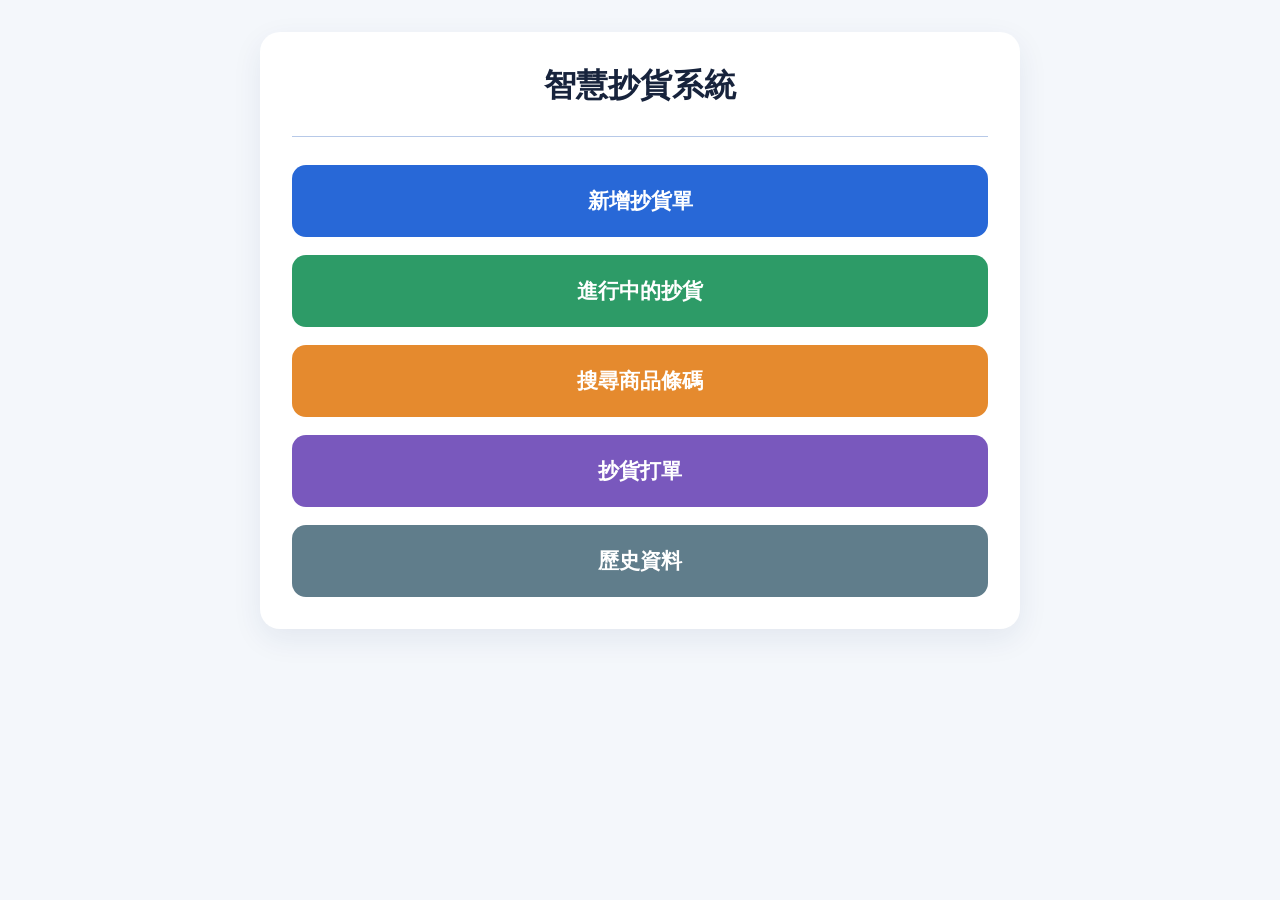
<file: index.html>
<!DOCTYPE html>
<html lang="zh-Hant">
<head>
  <meta charset="UTF-8">

  <meta
    name="viewport"
    content="width=device-width, initial-scale=1, maximum-scale=1"
  >

  <title>智慧抄貨系統</title>

  <link rel="stylesheet" href="css/style.css?v=5">
</head>

<body>
  <main class="page">
    <section class="system-card dashboard-card">
      <h1>智慧抄貨系統</h1>

      <div class="divider"></div>

      <nav class="dashboard-menu">
        <a class="dashboard-button button-blue" href="new-order.html">
          新增抄貨單
        </a>

        <a class="dashboard-button button-green" href="draft.html">
          進行中的抄貨
        </a>

        <a class="dashboard-button button-orange" href="search.html">
          搜尋商品條碼
        </a>

        <a class="dashboard-button button-purple" href="print.html">
          抄貨打單
        </a>

        <a class="dashboard-button button-history" href="history.html">
  歷史資料
</a>
      </nav>
    </section>
  </main>
</body>
</html>
</file>
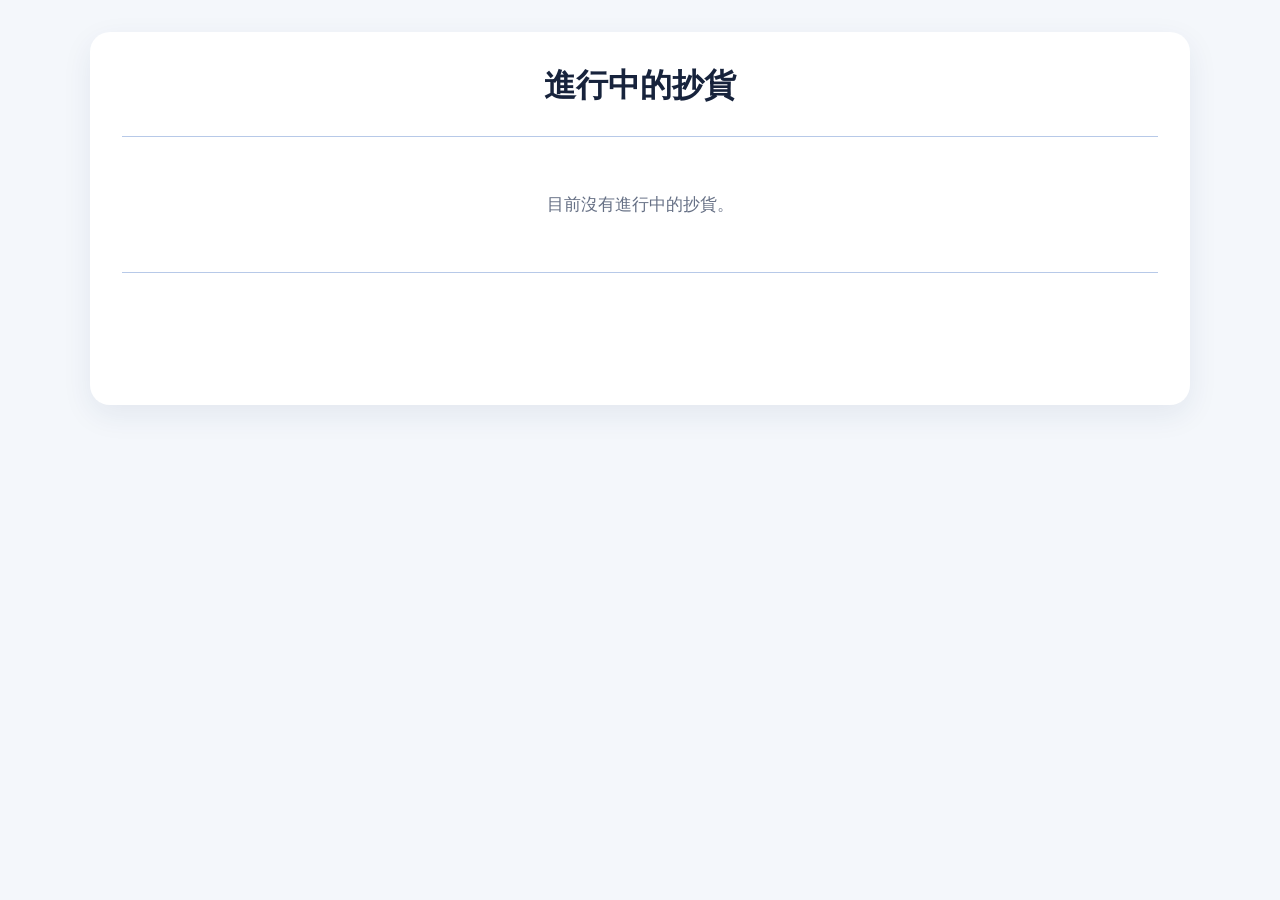
<file: draft.html>
<!DOCTYPE html>
<html lang="zh-Hant">

<head>
  <meta charset="UTF-8">

  <meta
    name="viewport"
    content="width=device-width, initial-scale=1, maximum-scale=1"
  >

  <title>進行中的抄貨</title>

  <link rel="stylesheet" href="css/style.css?v=27">
</head>

<body>
  <main class="page">
    <section class="system-card">
      <h1>進行中的抄貨</h1>

      <div class="divider"></div>

      <div id="draftContent"></div>

      <div class="divider"></div>

      <a class="dashboard-button" href="index.html">
        返回首頁
      </a>
    </section>
  </main>

  <script src="js/draft.js?v=28"></script>
</body>

</html>
</file>
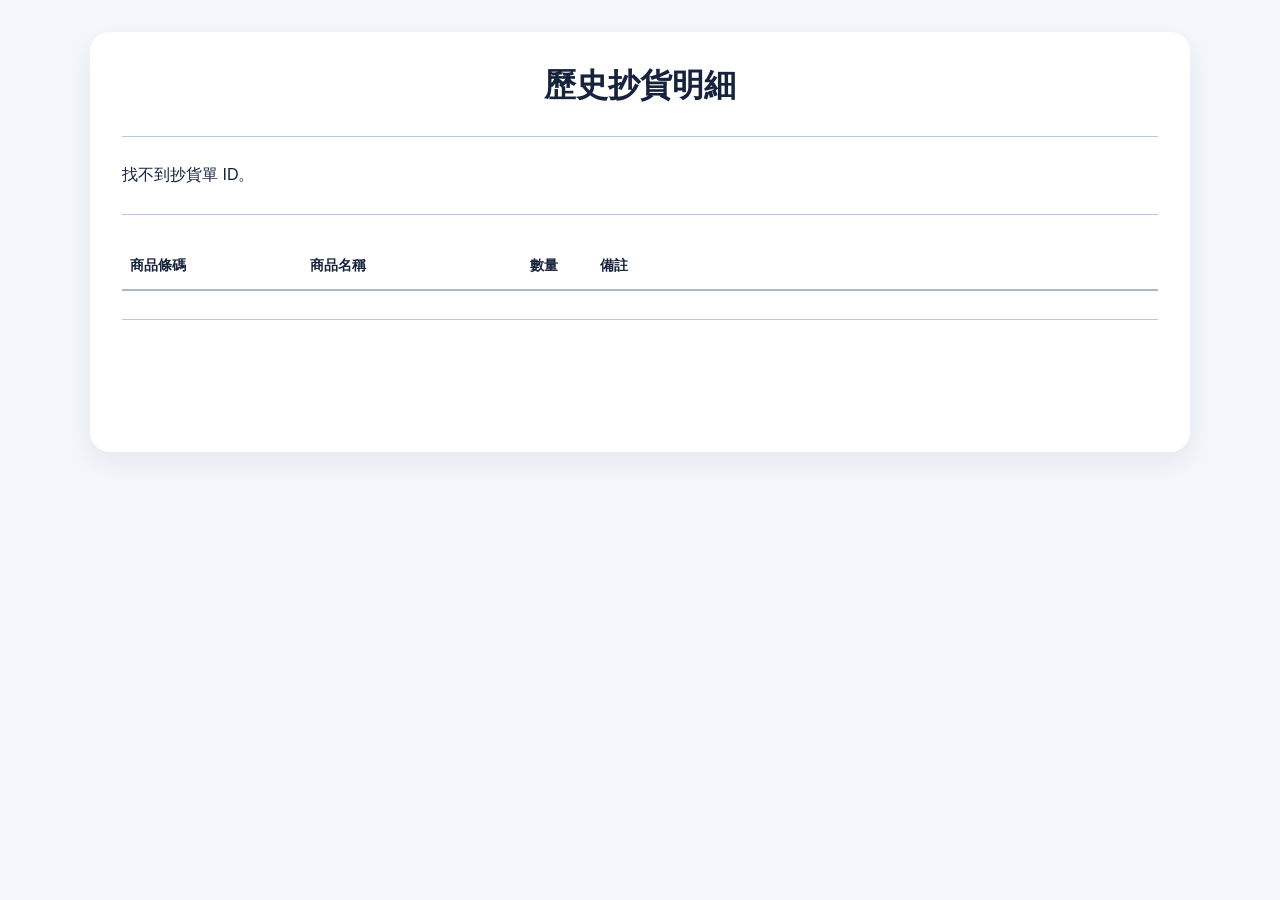
<file: history-detail.html>
<!DOCTYPE html>
<html lang="zh-Hant">

<head>
  <meta charset="UTF-8">

  <meta
    name="viewport"
    content="width=device-width, initial-scale=1, maximum-scale=1"
  >

  <title>歷史抄貨明細</title>

  <link
    rel="stylesheet"
    href="css/style.css?v=34"
  >
</head>

<body>

  <main class="page">

    <section class="system-card">

      <h1>歷史抄貨明細</h1>

      <div class="divider"></div>


      <!-- 抄貨單基本資料 -->
      <div id="historyDetailHeader">
        正在載入歷史資料...
      </div>


      <div class="divider"></div>


      <!-- 商品欄位標題 -->
    <div class="history-detail-table-wrap">

  <div class="history-detail-table">

    <div class="history-detail-table-header">

      <div>商品條碼</div>
      <div>商品名稱</div>
      <div>數量</div>
      <div>備註</div>

    </div>

    <div id="historyDetailList"></div>

  </div>

</div>
      <div class="divider"></div>


      <a
        class="dashboard-button"
        href="history.html">
        返回歷史資料
      </a>

    </section>

  </main>


  <script src="js/api.js?v=100"></script>
  <script src="js/history-detail.js?v=3"></script>

</body>

</html>
</file>
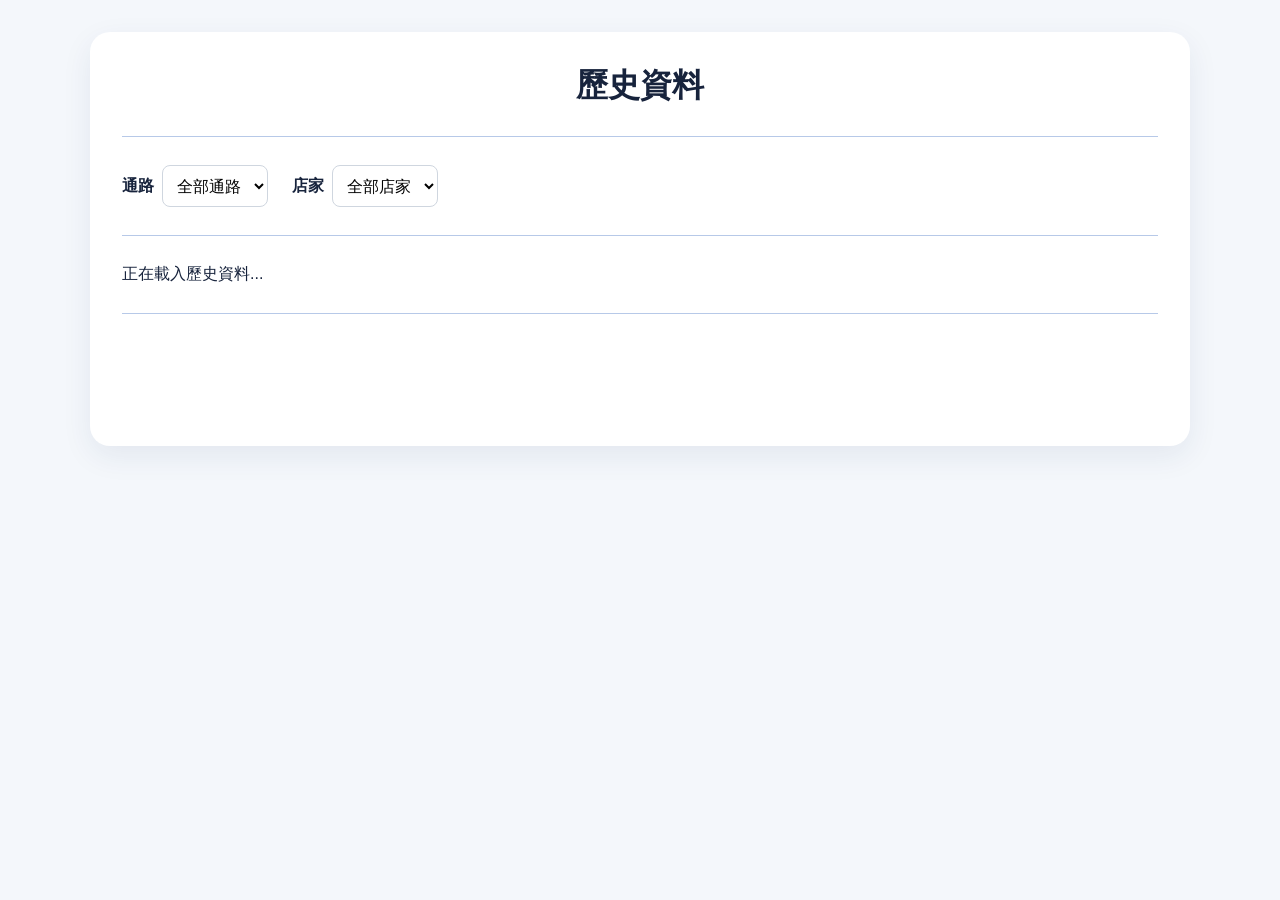
<file: history.html>
<!DOCTYPE html>
<html lang="zh-Hant">

<head>
  <meta charset="UTF-8">

  <meta
    name="viewport"
    content="width=device-width, initial-scale=1, maximum-scale=1"
  >

  <title>歷史資料</title>

  <link
    rel="stylesheet"
    href="css/style.css?v=32"
  >
</head>

<body>

  <main class="page">

    <section class="system-card">

      <h1>歷史資料</h1>

      <div class="divider"></div>


      <!-- 查詢條件 -->
      <div class="history-filters">

        <div class="history-filter">

          <label for="historyChannel">
            通路
          </label>

          <select id="historyChannel">
            <option value="">
              全部通路
            </option>
          </select>

        </div>


        <div class="history-filter">

          <label for="historyBranch">
            店家
          </label>

          <select id="historyBranch">
            <option value="">
              全部店家
            </option>
          </select>

        </div>

      </div>


      <div class="divider"></div>


      <!--
        每一筆之後會顯示成：

        2026-08-11
        小點
        中華店
        1 項商品
        查看

        但版面全部固定在同一列
      -->
      <div id="historyList"></div>


      <div class="divider"></div>


      <a
        class="dashboard-button"
        href="index.html">
        返回首頁
      </a>

    </section>

  </main>


  <script src="js/api.js?v=100"></script>
  <script src="js/history.js?v=5"></script>

</body>

</html>
</file>
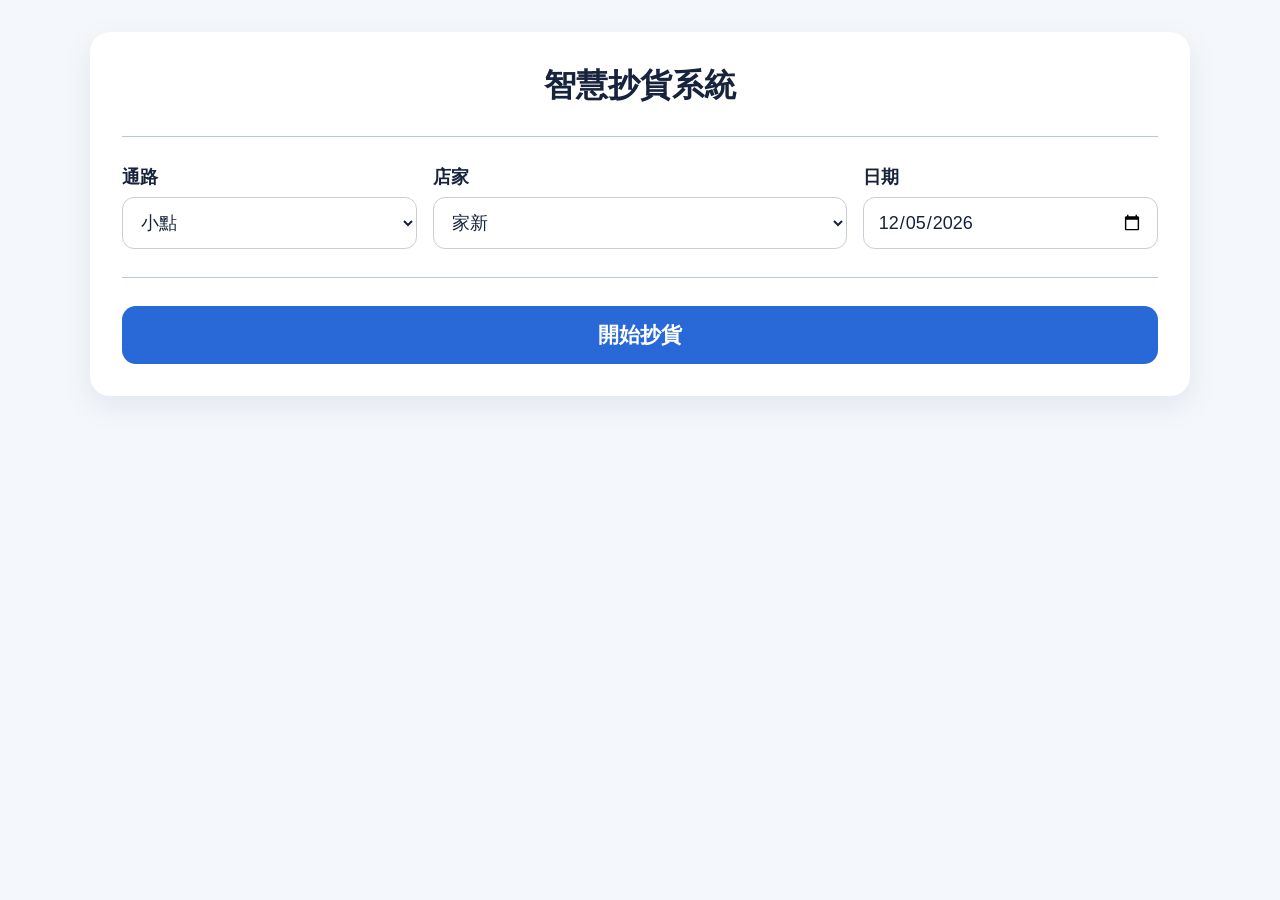
<file: new-order.html>
<!DOCTYPE html>
<html lang="zh-Hant">
<head>
  <meta charset="UTF-8">

  <meta
    name="viewport"
    content="width=device-width, initial-scale=1, maximum-scale=1"
  >

  <title>智慧抄貨系統</title>

  <link rel="stylesheet" href="css/style.css">
</head>

<body>
  <main class="page">
    <section class="system-card">
      <h1>智慧抄貨系統</h1>

      <div class="divider"></div>

      <div class="form-row">
        <div class="field-group">
          <label for="channel">通路</label>

         <select id="channel">
  <option value="">正在載入通路...</option>
</select>
        </div>

        <div class="field-group">
          <label for="branch">店家</label>

        <select id="branch">
  <option value="">請先選擇通路</option>
</select>
        </div>

        <div class="field-group date-group">
          <label for="orderDate">日期</label>

          <input
            id="orderDate"
            type="date"
            value="2026-08-03"
          >
        </div>
      </div>

      <div class="divider"></div>

      <button id="startButton" type="button">
        開始抄貨
      </button>
    </section>
  </main>

<script src="js/api.js?v=110"></script>
<script src="js/main.js?v=40"></script>
  
</body>
</html>
</file>
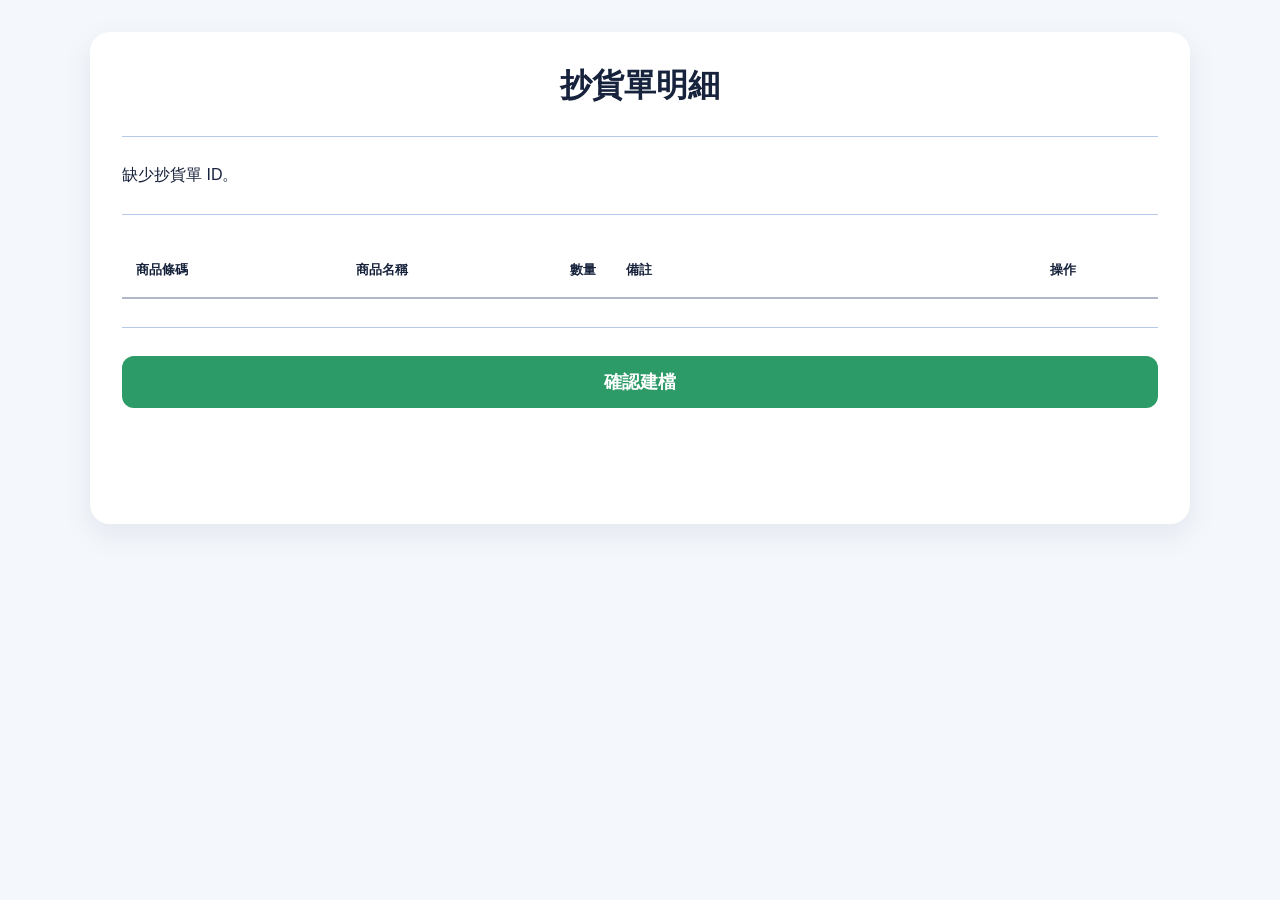
<file: print-detail.html>
<!DOCTYPE html>
<html lang="zh-Hant">

<head>
  <meta charset="UTF-8">

  <meta
    name="viewport"
    content="width=device-width, initial-scale=1, maximum-scale=1"
  >

  <title>抄貨單明細</title>

  <link rel="stylesheet" href="css/style.css?v=34">
</head>

<body>

  <main class="page">

    <section class="system-card">

      <h1>抄貨單明細</h1>

      <div class="divider"></div>

      <div id="orderDetailHeader">
        正在載入抄貨單...
      </div>

      <div class="divider"></div>

 <div class="print-detail-table-wrap">

  <div class="print-detail-table">

<div class="print-detail-table-header">

  <div>商品條碼</div>
  <div>商品名稱</div>
  <div>數量</div>
  <div>備註</div>
  <div>操作</div>

</div>

    <div id="orderDetailList"></div>

  </div>

</div>
      <div class="divider"></div>

<button
  id="archiveOrderButton"
  class="archive-order-button"
  type="button">
  確認建檔
</button>

<a
  class="dashboard-button"
  href="print.html">
  返回抄貨打單
</a>

    </section>

  </main>

  <script src="js/api.js?v=100"></script>
  <script src="js/print-detail.js?v=26"></script>

</body>

</html>
</file>
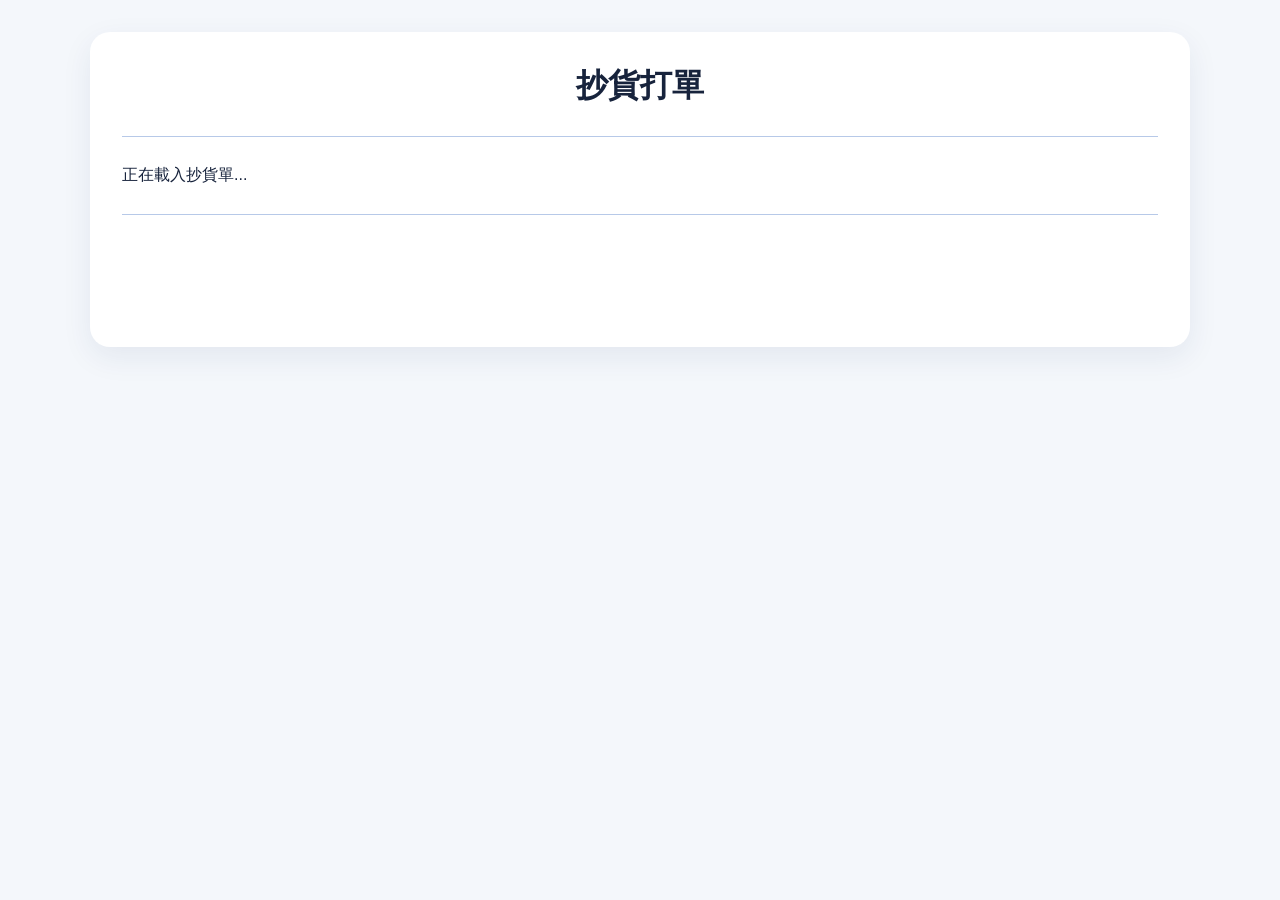
<file: print.html>
<!DOCTYPE html>
<html lang="zh-Hant">

<head>
  <meta charset="UTF-8">

  <meta
    name="viewport"
    content="width=device-width, initial-scale=1, maximum-scale=1"
  >

  <title>抄貨打單</title>

  <link rel="stylesheet" href="css/style.css?v=28">
</head>

<body>

  <main class="page">

    <section class="system-card">

      <h1>抄貨打單</h1>

      <div class="divider"></div>

      <div id="printOrderList">
        正在載入抄貨單...
      </div>

      <div class="divider"></div>

      <a
        class="dashboard-button"
        href="index.html">
        返回首頁
      </a>

    </section>

  </main>

  <script src="js/api.js?v=100"></script>
  <script src="js/print.js?v=36"></script>

</body>

</html>
</file>
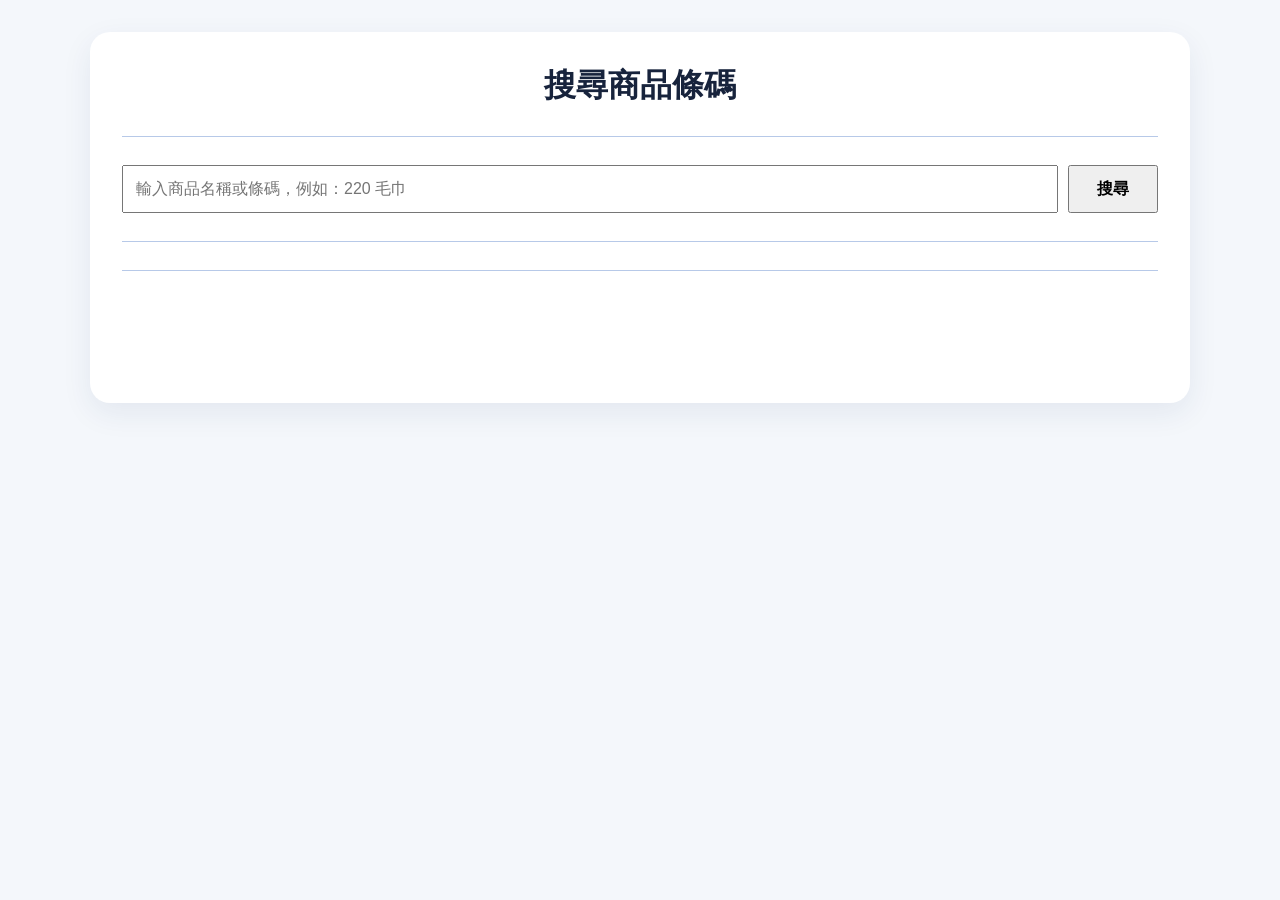
<file: search.html>
<!DOCTYPE html>
<html lang="zh-Hant">

<head>
  <meta charset="UTF-8">

  <meta
    name="viewport"
    content="width=device-width, initial-scale=1, maximum-scale=1"
  >

  <title>搜尋商品條碼</title>

  <link rel="stylesheet" href="css/style.css?v=29">
</head>

<body>

  <main class="page">

    <section class="system-card">

      <h1>搜尋商品條碼</h1>

      <div class="divider"></div>

      <div class="product-search-box">

        <input
          id="searchKeyword"
          type="text"
          placeholder="輸入商品名稱或條碼，例如：220 毛巾"
        >

        <button
          id="searchProductButton"
          type="button">
          搜尋
        </button>

      </div>

      <div class="divider"></div>

      <div id="searchSummary"></div>

      <div id="searchResult"></div>

      <div class="divider"></div>

      <a
        class="dashboard-button"
        href="index.html">
        返回首頁
      </a>

    </section>

  </main>

  <script src="js/api.js?v=100"></script>
  <script src="js/search.js?v=2"></script>

</body>

</html>
</file>
<file: css/style.css>
* {
  box-sizing: border-box;
}

html {
  font-size: 16px;
}

body {
  margin: 0;
  background: #f4f7fb;
  color: #17233c;
  font-family:
    -apple-system,
    BlinkMacSystemFont,
    "Segoe UI",
    "Noto Sans TC",
    sans-serif;
}

button,
input,
select {
  font: inherit;
}

.page {
  min-height: 100vh;
  padding: 32px 20px;
}

.system-card {
  width: 100%;
  max-width: 1100px;
  margin: 0 auto;
  padding: 32px;
  background: #ffffff;
  border-radius: 20px;
  box-shadow: 0 10px 30px rgba(25, 55, 100, 0.08);
}

h1 {
  margin: 0;
  font-size: 32px;
  text-align: center;
}

.divider {
  height: 1px;
  margin: 28px 0;
  background: #b7c9e8;
}

.form-row {
  display: grid;
  grid-template-columns: 1fr 1.4fr 1fr;
  gap: 16px;
  align-items: end;
}

.field-group {
  min-width: 0;
}

.field-group label {
  display: block;
  margin-bottom: 8px;
  font-size: 18px;
  font-weight: 700;
}

.field-group select,
.field-group input {
  width: 100%;
  min-height: 52px;
  padding: 0 14px;
  border: 1px solid #c7ced8;
  border-radius: 12px;
  background: #ffffff;
  color: #17233c;
  font-size: 18px;
}

#startButton {
  width: 100%;
  min-height: 58px;
  border: 0;
  border-radius: 14px;
  background: #2868d7;
  color: #ffffff;
  font-size: 21px;
  font-weight: 800;
  cursor: pointer;
}

#startButton:active {
  transform: translateY(1px);
}

@media (max-width: 700px) {
  .page {
    padding: 18px 12px;
  }

  .system-card {
    padding: 22px 14px;
  }

  h1 {
    font-size: 27px;
  }

  .form-row {
    grid-template-columns: 0.9fr 1.25fr 1.15fr;
    gap: 8px;
  }

  .field-group label {
    font-size: 16px;
  }

  .field-group select,
  .field-group input {
    min-height: 48px;
    padding: 0 8px;
    font-size: 16px;
  }

  #startButton {
    min-height: 54px;
    font-size: 19px;
  }
}

/* Dashboard 首頁 */

.dashboard-card {
  max-width: 760px;
}

.dashboard-menu {
  display: grid;
  gap: 18px;
}

.dashboard-button {
  display: flex;
  align-items: center;
  justify-content: center;
  width: 100%;
  min-height: 72px;
  padding: 16px 20px;
  border-radius: 14px;
  color: #ffffff;
  font-size: 21px;
  font-weight: 800;
  text-align: center;
  text-decoration: none;
  transition:
    transform 0.1s ease,
    opacity 0.1s ease;
}

.dashboard-button:active {
  transform: translateY(1px);
  opacity: 0.9;
}

.button-blue {
  background: #2868d7;
}

.button-green {
  background: #2d9b67;
}

.button-orange {
  background: #e58a2e;
}

.button-purple {
  background: #7958bd;
}

@media (max-width: 700px) {
  .dashboard-menu {
    gap: 14px;
  }

  .dashboard-button {
    min-height: 62px;
    font-size: 19px;
  }
}

/* ===== Scan Page V1 ===== */

.scan-card {
  width: 100%;
  max-width: 1100px;
  margin: 0 auto;
}

#orderInfo {
  display: flex;
  flex-wrap: wrap;
  gap: 20px;
  font-size: 18px;
  font-weight: 700;
}

#orderInfo > div,
#orderInfo > span,
#orderInfo > p {
  margin: 0;
}

.scan-actions {
  display: grid;
  grid-template-columns: 1fr 1fr;
  gap: 14px;
}

.scan-actions button {
  width: 100%;
  min-height: 56px;
  border: 1px solid #2868d7;
  border-radius: 12px;
  background: #ffffff;
  color: #2868d7;
  font-size: 18px;
  font-weight: 800;
  cursor: pointer;
}

#productList {
  width: 100%;
  min-height: 140px;
  padding: 0;
  border: 1px solid #d5dce6;
  border-radius: 12px;
  background: #ffffff;
  overflow-x: auto;
}

.order-actions {
  display: grid;
  grid-template-columns: 1fr 1fr;
  gap: 14px;
}

#saveButton,
#completeButton {
  width: 100%;
  min-height: 58px;
  border: 0;
  border-radius: 14px;
  color: #ffffff;
  font-size: 20px;
  font-weight: 800;
  cursor: pointer;
}

#saveButton {
  background: #2868d7;
}

#completeButton {
  background: #2d9b67;
}

.scan-actions button:active,
#saveButton:active,
#completeButton:active {
  transform: translateY(1px);
}

@media (max-width: 700px) {
  #orderInfo {
    gap: 10px;
    font-size: 16px;
  }

  .scan-actions,
  .order-actions {
    gap: 8px;
  }

  .scan-actions button {
    min-height: 50px;
    padding: 8px;
    font-size: 16px;
  }

  #saveButton,
  #completeButton {
    min-height: 54px;
    padding: 8px;
    font-size: 17px;
  }

  #productList {
    min-height: 110px;
  }
}

/* Sprint 5 - Camera */

.camera-area {
  margin-top: 16px;
}

.camera-area[hidden] {
  display: none;
}

#reader {
  width: 100%;
  max-width: 720px;
  margin: 0 auto;
  overflow: hidden;
  border: 1px solid #d5dce6;
  border-radius: 12px;
  background: #000000;
}

#closeCameraButton {
  display: block;
  width: 100%;
  max-width: 720px;
  min-height: 50px;
  margin: 12px auto 0;
  border: 0;
  border-radius: 12px;
  background: #5f6878;
  color: #ffffff;
  font-size: 17px;
  font-weight: 800;
  cursor: pointer;
}

#cameraStatus {
  margin: 10px 0 0;
  font-size: 16px;
  text-align: center;
}

/* 相機開啟時占滿整列 */

.camera-area {
  width: 100%;
  margin-top: 16px;
}

.camera-area[hidden] {
  display: none;
}

#reader {
  width: 100%;
  max-width: none;
  margin: 0;
  overflow: hidden;
  border: 1px solid #d5dce6;
  border-radius: 12px;
  background: #000000;
}

#reader video {
  width: 100% !important;
  height: auto !important;
  object-fit: cover;
}

.scan-actions.camera-open {
  display: none;
}

#closeCameraButton {
  display: block;
  width: 100%;
  min-height: 54px;
  margin-top: 12px;
  border: 0;
  border-radius: 12px;
  background: #667085;
  color: #ffffff;
  font-size: 18px;
  font-weight: 800;
}

#cameraStatus {
  margin: 12px 0 0;
  font-size: 17px;
  text-align: center;
}

/* 小條碼掃描：相機變焦 */

.zoom-controls {
  width: 100%;
  margin: 14px auto 0;
  padding: 12px 14px;
  border: 1px solid #d5dce6;
  border-radius: 12px;
  background: #ffffff;
}

.zoom-controls[hidden] {
  display: none;
}

.zoom-controls label {
  display: block;
  margin-bottom: 10px;
  font-size: 16px;
  font-weight: 700;
  text-align: center;
}

#zoomSlider {
  width: 100%;
  min-height: 36px;
}

.preview-card{

    padding:20px;

}

.preview-barcode{

    text-align:center;

    font-size:18px;

    color:#666;

    margin-bottom:8px;

}

.preview-name{

    text-align:center;

    font-size:30px;

    font-weight:700;

    color:#0d2b5c;

    margin-bottom:18px;

}

.quantity-row{

    display:flex;

    align-items:center;

    justify-content:center;

    gap:12px;

}

.quantity-title{

    font-size:18px;

    font-weight:700;

    margin-right:10px;

}

#quantityInput{

    width:70px;

    text-align:center;

}

.remark-title{

    font-size:18px;

    font-weight:700;

    margin-bottom:10px;

}

/* 商品辨識區與抄貨列表間距 */

#productPreview {
  margin-bottom: 24px;
}

.preview-card {
  padding-bottom: 20px;
}

#remarkInput {
  display: block;
  width: 100%;
  box-sizing: border-box;
  margin-bottom: 14px;
}

#addProductButton {
  display: block;
  width: 100%;
  min-height: 54px;
  margin-top: 12px;
  border: 0;
  border-radius: 12px;
  background: #2d9b67;
  color: #ffffff;
  font-size: 18px;
  font-weight: 800;
}

#productList {
  margin-top: 24px;
}


#productList:empty {
  display: none;
}

#productList:not(:empty) {
  display: block;
}

/* 商品辨識區：縮短高度、全部靠左 */

#productPreview {
  margin-top: 0;
  padding-top: 0;
}

.preview-card {
  padding-top: 0;
}

.preview-barcode {
  margin-top: 0;
  margin-bottom: 4px;
  text-align: left;
  font-size: 16px;
  color: #666666;
}

.preview-name {
  margin-top: 0;
  margin-bottom: 10px;
  text-align: left;
  font-size: 22px;
  font-weight: 700;
  color: #0d2b5c;
}

.quantity-row {
  display: flex;
  align-items: center;
  justify-content: flex-start;
  gap: 8px;
  margin: 8px 0;
}

.quantity-title {
  margin-right: 4px;
  font-size: 18px;
  font-weight: 700;
}

#quantityInput {
  width: 70px;
  min-height: 42px;
  text-align: center;
}

#minusButton,
#plusButton {
  width: 46px;
  min-height: 42px;
  padding: 0;
  font-size: 20px;
}

.remark-title {
  margin-top: 8px;
  margin-bottom: 6px;
}

#remarkInput {
  min-height: 90px;
}

#productPreview .preview-card > :first-child {
  margin-top: 0;
}

.order-item{

    display:grid;

    grid-template-columns:
        180px
        1fr
        70px
        180px
        120px;

    align-items:center;

    gap:12px;

    padding:12px;

    border-bottom:1px solid #ddd;

}

.order-barcode{

    font-size:15px;

    color:#666;

}

.order-name{

    font-weight:700;

}

.order-quantity{

    text-align:center;

    font-weight:700;

}

.order-remark{

    color:#666;

}

.order-action{

    display:flex;

    gap:8px;

}

/* 抄貨商品列表 */

.order-item {
  display: grid;
  grid-template-columns:
    minmax(120px, 1.4fr)
    minmax(100px, 1.2fr)
    60px
    minmax(120px, 1.5fr)
    56px
    56px;
  align-items: center;
  gap: 8px;
  width: 100%;
  padding: 12px;
  margin-bottom: 8px;
  border: 1px solid #d5dce6;
  border-radius: 10px;
  background: #ffffff;
  overflow-x: auto;
}

.order-item-warning {
  background: #fff6c9;
  border-color: #e7ca62;
}

.order-barcode {
  font-size: 14px;
  color: #5f6878;
  white-space: nowrap;
}

.order-name {
  font-size: 16px;
  font-weight: 700;
}

.order-quantity {
  font-size: 17px;
  font-weight: 800;
  text-align: center;
}

.order-remark {
  font-size: 15px;
  white-space: normal;
  overflow-wrap: anywhere;
}

.edit-item-button,
.delete-item-button {
  min-height: 40px;
  padding: 6px;
  border-radius: 8px;
  font-size: 15px;
  font-weight: 700;
  cursor: pointer;
}

.edit-item-button {
  border: 1px solid #2868d7;
  background: #ffffff;
  color: #2868d7;
}

.delete-item-button {
  border: 1px solid #c74444;
  background: #ffffff;
  color: #c74444;
}

/* 進行中的抄貨 */

.draft-card {
  padding: 18px;
  border: 1px solid #d5dce6;
  border-radius: 12px;
  background: #ffffff;
}

.draft-main {
  display: flex;
  align-items: center;
  flex-wrap: wrap;
  gap: 10px;
  font-size: 18px;
}

.draft-main strong {
  font-size: 20px;
}

.draft-date {
  margin-top: 10px;
  color: #667085;
  font-size: 16px;
}

.continue-draft-button {
  display: block;
  width: 100%;
  box-sizing: border-box;
  min-height: 52px;
  margin-top: 16px;
  padding: 14px;
  border-radius: 12px;
  background: #2d9b67;
  color: #ffffff;
  font-size: 18px;
  font-weight: 800;
  text-align: center;
  text-decoration: none;
}

.empty-draft-message {
  margin: 0;
  padding: 28px 12px;
  color: #667085;
  font-size: 17px;
  text-align: center;
}

/* 暫存單操作按鈕 */

.draft-actions {
  display: grid;
  grid-template-columns: 1fr 110px;
  gap: 10px;
  margin-top: 16px;
}

.draft-actions .continue-draft-button {
  margin-top: 0;
}

.delete-draft-button {
  min-height: 52px;
  padding: 12px;
  border: 1px solid #c74444;
  border-radius: 12px;
  background: #ffffff;
  color: #c74444;
  font-size: 17px;
  font-weight: 800;
  cursor: pointer;
}


/* 抄貨打單 */

.print-order-card {
  padding: 16px;
  margin-bottom: 12px;
  border: 1px solid #d5dce6;
  border-radius: 12px;
  background: #ffffff;
}

.print-order-main {
  display: flex;
  align-items: center;
  gap: 10px;
  font-size: 18px;
}

.print-order-main strong {
  font-size: 20px;
}

.print-order-meta {
  display: flex;
  gap: 14px;
  margin-top: 8px;
  color: #667085;
  font-size: 15px;
}

.view-print-order-button {
  width: 100%;
  min-height: 48px;
  margin-top: 14px;
  border: 0;
  border-radius: 10px;
  background: #8a56d6;
  color: #ffffff;
  font-size: 17px;
  font-weight: 800;
}

.view-print-order-button {
  display: block;
  text-align: center;
  text-decoration: none;
}

/* 抄貨單明細 */

.print-detail-info {
  display: flex;
  flex-wrap: wrap;
  gap: 10px 18px;
  align-items: center;
  font-size: 16px;
}

.print-detail-info strong {
  font-size: 20px;
}

.print-detail-row {
  display: grid;

  grid-template-columns:
    36% 32% 10% 22%;

  align-items: center;

  width: 100%;
  box-sizing: border-box;

  padding: 10px 6px;

  border-bottom: 1px solid #d8dee8;

  background: #ffffff;
}

.print-detail-row-warning {
  background: #fff6c9;
}

.print-detail-barcode {
  font-size: 14px;
  color: #667085;
}

.print-detail-name {
  font-size: 16px;
  font-weight: 700;
}

.print-detail-quantity,
.print-detail-table-header div:nth-child(3) {
  text-align: center;
}

.print-detail-remark {
  min-width: 0;
  font-size: 12px;

  white-space: nowrap;
  overflow: hidden;
  text-overflow: ellipsis;
}

.print-detail-table-header {
  display: grid;

  grid-template-columns:
    36% 32% 10% 22%;

  align-items: center;

  width: 100%;
  box-sizing: border-box;

  padding: 8px 6px;

  border-bottom: 2px solid #aeb8c6;

  font-size: 13px;
  font-weight: 800;

  white-space: nowrap;
}

.print-detail-table-header div:nth-child(3) {
  text-align: center;
}

/* 整個表格可以左右滑動 */
.print-detail-table-wrap {
  width: 100%;
  overflow-x: auto;
  -webkit-overflow-scrolling: touch;
}

/* 表頭與商品共用同一個寬度 */
.print-detail-table {
  width: 580px;
  min-width: 580px;
}

/* 表頭 */
.print-detail-table-header {
  display: grid;

grid-template-columns:
  150px
  130px
  50px
  140px
  110px;

  align-items: center;

  width: 470px;
  box-sizing: border-box;

  border-bottom: 2px solid #aeb8c6;

  font-size: 13px;
  font-weight: 800;

  white-space: nowrap;
}

/* 每一筆商品 */
.print-detail-row {
  display: grid;

grid-template-columns:
  150px
  130px
  50px
  140px
  110px;
  
  align-items: center;

  width: 470px;
  box-sizing: border-box;

  border-bottom: 1px solid #d8dee8;

  background: #ffffff;
}

/* 每個欄位 */
.print-detail-table-header > div,
.print-detail-row > div {
  min-width: 0;
  box-sizing: border-box;

  padding: 10px 8px;

  white-space: nowrap;
}

/* 商品名稱 */
.print-detail-name {
  overflow: hidden;
  text-overflow: ellipsis;
  font-weight: 700;
}

/* 數量 */
.print-detail-quantity {
  text-align: center;
  font-weight: 800;
}

/* 備註 */
.print-detail-remark {
  overflow: hidden;
  text-overflow: ellipsis;
}

/* 有備註商品 */
.print-detail-row-warning {
  background: #fff6c9;
}

/* ==========================================
   抄貨單明細－電腦版
   ========================================== */

@media (min-width: 768px) {

  .print-detail-table {
    width: 100%;
    min-width: 100%;
  }

  .print-detail-table-header,
  .print-detail-row {
    width: 100%;

  grid-template-columns:
  220px
  200px
  70px
  minmax(180px, 1fr)
  110px;
  }

}

.print-detail-name,
.print-detail-quantity,
.print-detail-remark,
.print-detail-barcode {
  min-width: 0;
  box-sizing: border-box;
}

.print-detail-name {
  white-space: nowrap;
  overflow: hidden;
  text-overflow: ellipsis;
}

.print-detail-quantity {
  white-space: nowrap;
  text-align: center;
}

.print-detail-remark {
  white-space: nowrap;
  overflow: hidden;
  text-overflow: ellipsis;
}


.edit-completed-item-button {
  border: 0;
  border-radius: 6px;

  padding: 7px 10px;

  font-size: 13px;
  font-weight: 700;

  cursor: pointer;
}

.print-detail-action {
  text-align: center;
}


.print-detail-action {
  display: flex;
  justify-content: center;
  align-items: center;
  gap: 6px;

  white-space: nowrap;
}

.delete-completed-item-button {
  border: 0;
  border-radius: 6px;

  padding: 7px 10px;

  font-size: 13px;
  font-weight: 700;

  cursor: pointer;
}


.archive-order-button {
  width: 100%;
  min-height: 52px;

  margin-bottom: 12px;

  border: 0;
  border-radius: 12px;

  background: #2d9b67;
  color: #ffffff;

  font-size: 18px;
  font-weight: 800;

  cursor: pointer;
}


/* ==========================================
   商品條碼搜尋
   ========================================== */

.product-search-box {
  display: flex;
  gap: 10px;
}

#searchKeyword {
  flex: 1;
  min-width: 0;
  min-height: 48px;

  box-sizing: border-box;

  padding: 10px 12px;

  font-size: 16px;
}

#searchProductButton {
  min-width: 90px;
  min-height: 48px;

  font-size: 16px;
  font-weight: 700;
}

#searchSummary {
  margin-bottom: 10px;

  font-size: 15px;
  font-weight: 700;
}

.search-product-row {
  display: flex;

  align-items: center;
  justify-content: space-between;

  gap: 10px;

  padding: 10px 0;

  border-bottom:
    1px solid #d8dee8;
}

.search-product-info {
  min-width: 0;
  flex: 1;
}

.search-product-barcode {
  font-size: 16px;
  font-weight: 800;
}

.search-product-name {
  margin-top: 3px;

  font-size: 14px;
}

.copy-barcode-button {
  flex: 0 0 auto;

  min-width: 88px;

  padding: 8px 10px;

  border: 0;
  border-radius: 8px;

  font-size: 14px;
  font-weight: 700;
}

/* 抄貨打單－商品條碼加大加粗 */

.print-detail-barcode {
  font-size: 16px;
  font-weight: 800;
  color: #222222;
}

/* iPhone Safari：避免輸入時自動放大 */

input,
textarea,
select {
  font-size: 16px;
}

.button-history {
  background: #607d8b;
  color: #ffffff;
}


/* ==========================================
   歷史資料頁
   ========================================== */

.history-filters {
  display: flex;
  align-items: center;
  gap: 24px;
  flex-wrap: wrap;
}

.history-filter {
  display: flex;
  align-items: center;
  gap: 8px;
}

.history-filter label {
  font-size: 16px;
  font-weight: 700;
}

.history-filter select {
  min-height: 42px;
  padding: 6px 10px;
  border: 1px solid #cfd6df;
  border-radius: 8px;
  font-size: 16px;
  background: #ffffff;
}


/* 歷史資料總筆數 */
#historySummary {
  margin-bottom: 12px;
  font-size: 15px;
  font-weight: 700;
}


/* 每一張歷史抄貨單固定一列 */
.history-order-row {
  display: grid;

  grid-template-columns:
    140px
    90px
    140px
    110px
    80px;

  align-items: center;

  min-height: 54px;

  padding: 8px 10px;

  border-bottom: 1px solid #d8dee8;

  box-sizing: border-box;

  white-space: nowrap;
}


/* 日期 */
.history-order-date {
  font-weight: 700;
}


/* 通路 */
.history-order-channel {
  font-weight: 700;
}


/* 店家 */
.history-order-branch {
  font-weight: 700;
}


/* 商品數 */
.history-order-count {
  text-align: center;
}


/* 查看按鈕 */
.history-view-button {
  display: block;

  padding: 8px 10px;

  border-radius: 8px;

  background: #2f6fdb;
  color: #ffffff;

  text-align: center;
  text-decoration: none;

  font-size: 14px;
  font-weight: 700;
}


/* 手機版 */
@media (max-width: 767px) {

  .history-filters {
    flex-wrap: nowrap;
    gap: 10px;
  }

  .history-filter {
    min-width: 0;
    flex: 1;
  }

  .history-filter label {
    flex: 0 0 auto;
  }

  .history-filter select {
    min-width: 0;
    width: 100%;
  }

  #historyList {
    overflow-x: auto;
    -webkit-overflow-scrolling: touch;
  }

  .history-order-row {
    width: 560px;

    grid-template-columns:
      125px
      75px
      125px
      105px
      80px;
  }

}

/* ==========================================
   歷史抄貨明細
   ========================================== */

.history-detail-table-wrap {
  width: 100%;
  overflow-x: auto;
  -webkit-overflow-scrolling: touch;
}

.history-detail-table {
  width: 100%;
  min-width: 650px;
}

.history-detail-table-header,
.history-detail-row {
  display: grid;

  grid-template-columns:
    180px
    220px
    70px
    minmax(160px, 1fr);

  align-items: center;

  width: 100%;
  box-sizing: border-box;
}

.history-detail-table-header {
  min-height: 48px;

  border-bottom:
    2px solid #aeb8c6;

  font-size: 14px;
  font-weight: 800;
}

.history-detail-row {
  min-height: 56px;

  border-bottom:
    1px solid #d8dee8;
}

.history-detail-table-header > div,
.history-detail-row > div {
  min-width: 0;

  box-sizing: border-box;

  padding: 10px 8px;

  white-space: nowrap;
}

.history-detail-barcode {
  font-size: 16px;
  font-weight: 800;
}

.history-detail-name {
  font-size: 15px;
  font-weight: 700;

  overflow: hidden;
  text-overflow: ellipsis;
}

.history-detail-quantity {
  font-size: 16px;
  font-weight: 800;

  text-align: center;
}

.history-detail-remark {
  font-size: 14px;

  overflow: hidden;
  text-overflow: ellipsis;
}

.history-detail-row-warning {
  background: #fff6c9;
}

/* ==========================================
   抄貨打單－查看按鈕文字置中
   ========================================== */

.view-print-order-button {
  display: flex;
  align-items: center;
  justify-content: center;

  text-align: center;
  line-height: 1;

  box-sizing: border-box;
}

/* ==========================================
   手動輸入條碼搜尋區
   ========================================== */

.manual-search-area {
  margin-top: 16px;
}

.manual-search-bar {
  display: flex;
  align-items: center;
  gap: 10px;
  width: 100%;
}

#manualSearchKeyword {
  flex: 1;
  min-width: 0;
  height: 48px;
  padding: 0 14px;

  font-size: 16px;

  border: 1px solid #b8c4d6;
  border-radius: 8px;

  box-sizing: border-box;
}

#manualSearchSubmitButton,
#closeManualSearchButton {
  flex: 0 0 auto;

  height: 48px;
  padding: 0 22px;

  font-size: 16px;
  font-weight: 700;

  border-radius: 8px;
  cursor: pointer;
}

#manualSearchSubmitButton {
  border: none;
  background: #2f6fda;
  color: white;
}

#closeManualSearchButton {
  border: 1px solid #b8c4d6;
  background: white;
  color: #10264b;
}


/* ==========================================
   手動搜尋商品結果
   ========================================== */

.manual-search-result {
  margin-top: 16px;
  width: 100%;
  overflow-x: auto;
}

/* 每一項商品固定同一橫列 */
.manual-product-row {
  display: flex;
  align-items: center;
  gap: 14px;

  min-width: max-content;
  min-height: 54px;

  padding: 8px 10px;

  border-bottom: 1px solid #d8e0eb;

  box-sizing: border-box;
}

/* 勾選框＋條碼＋商品名稱 */
.manual-product-main {
  display: flex;
  align-items: center;
  gap: 8px;

  flex: 0 0 auto;

  cursor: pointer;
}

.manual-product-checkbox {
  width: 20px;
  height: 20px;
  margin: 0;

  flex: 0 0 auto;
}

.manual-product-barcode {
  font-weight: 600;
  white-space: nowrap;
}

.manual-product-name {
  font-weight: 700;
  white-space: nowrap;
}

/* 勾選後出現的編輯區 */
.manual-product-edit {
  align-items: center;
  gap: 8px;

  flex: 0 0 auto;
  white-space: nowrap;
}

/*
 * hidden 時完全消失
 */
.manual-product-edit[hidden] {
  display: none;
}

/*
 * 有勾選時 JS 會移除 hidden，
 * 這時改成橫向排列
 */
.manual-product-edit:not([hidden]) {
  display: flex;
}

.manual-quantity-label,
.manual-remark-label {
  font-weight: 700;
}

/* 數量 +/- */
.manual-minus-button,
.manual-plus-button {
  width: 42px;
  height: 42px;

  padding: 0;

  font-size: 20px;
  font-weight: 700;

  cursor: pointer;
}

/* 數量輸入 */
.manual-quantity-input {
  width: 64px;
  height: 42px;

  padding: 0 8px;

  text-align: center;
  font-size: 16px;

  box-sizing: border-box;
}

/* 備註 */
.manual-remark-input {
  width: 180px;
  height: 42px;

  padding: 0 10px;

  font-size: 16px;

  box-sizing: border-box;
}
</file>
